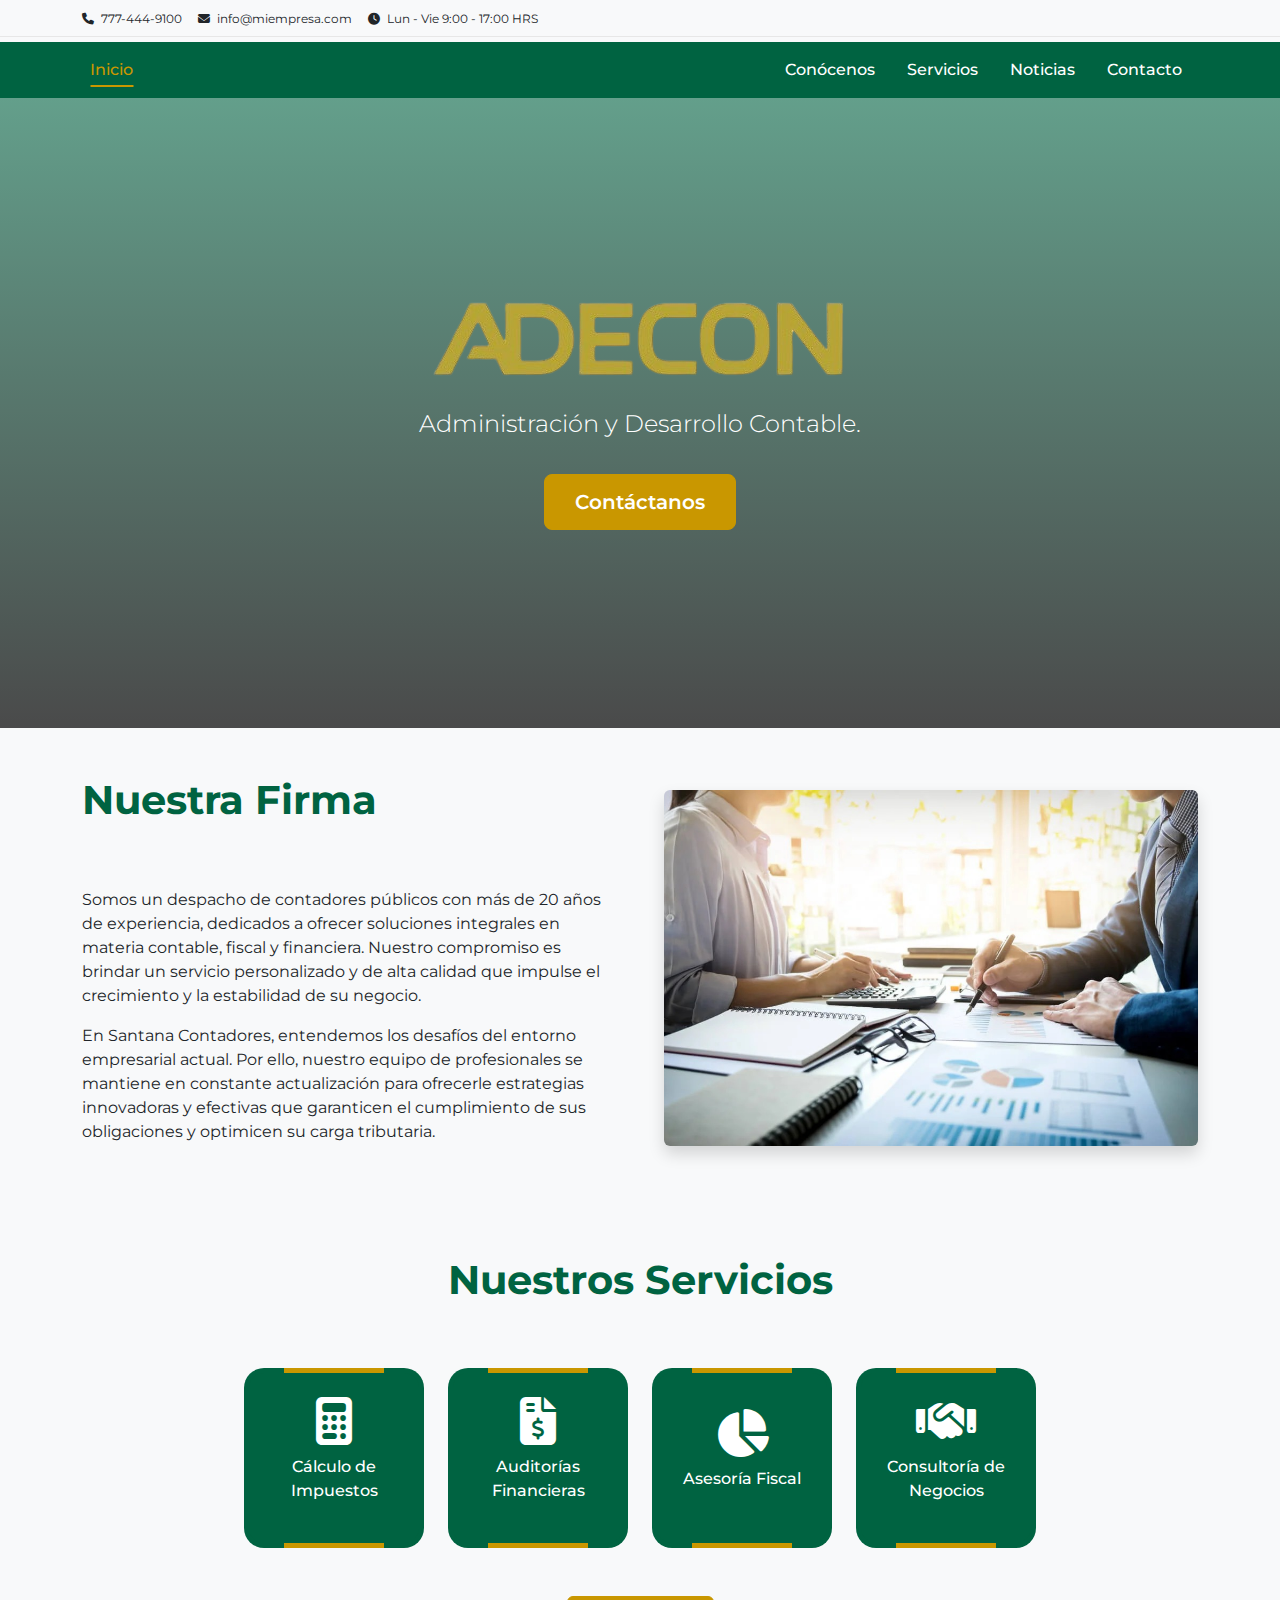
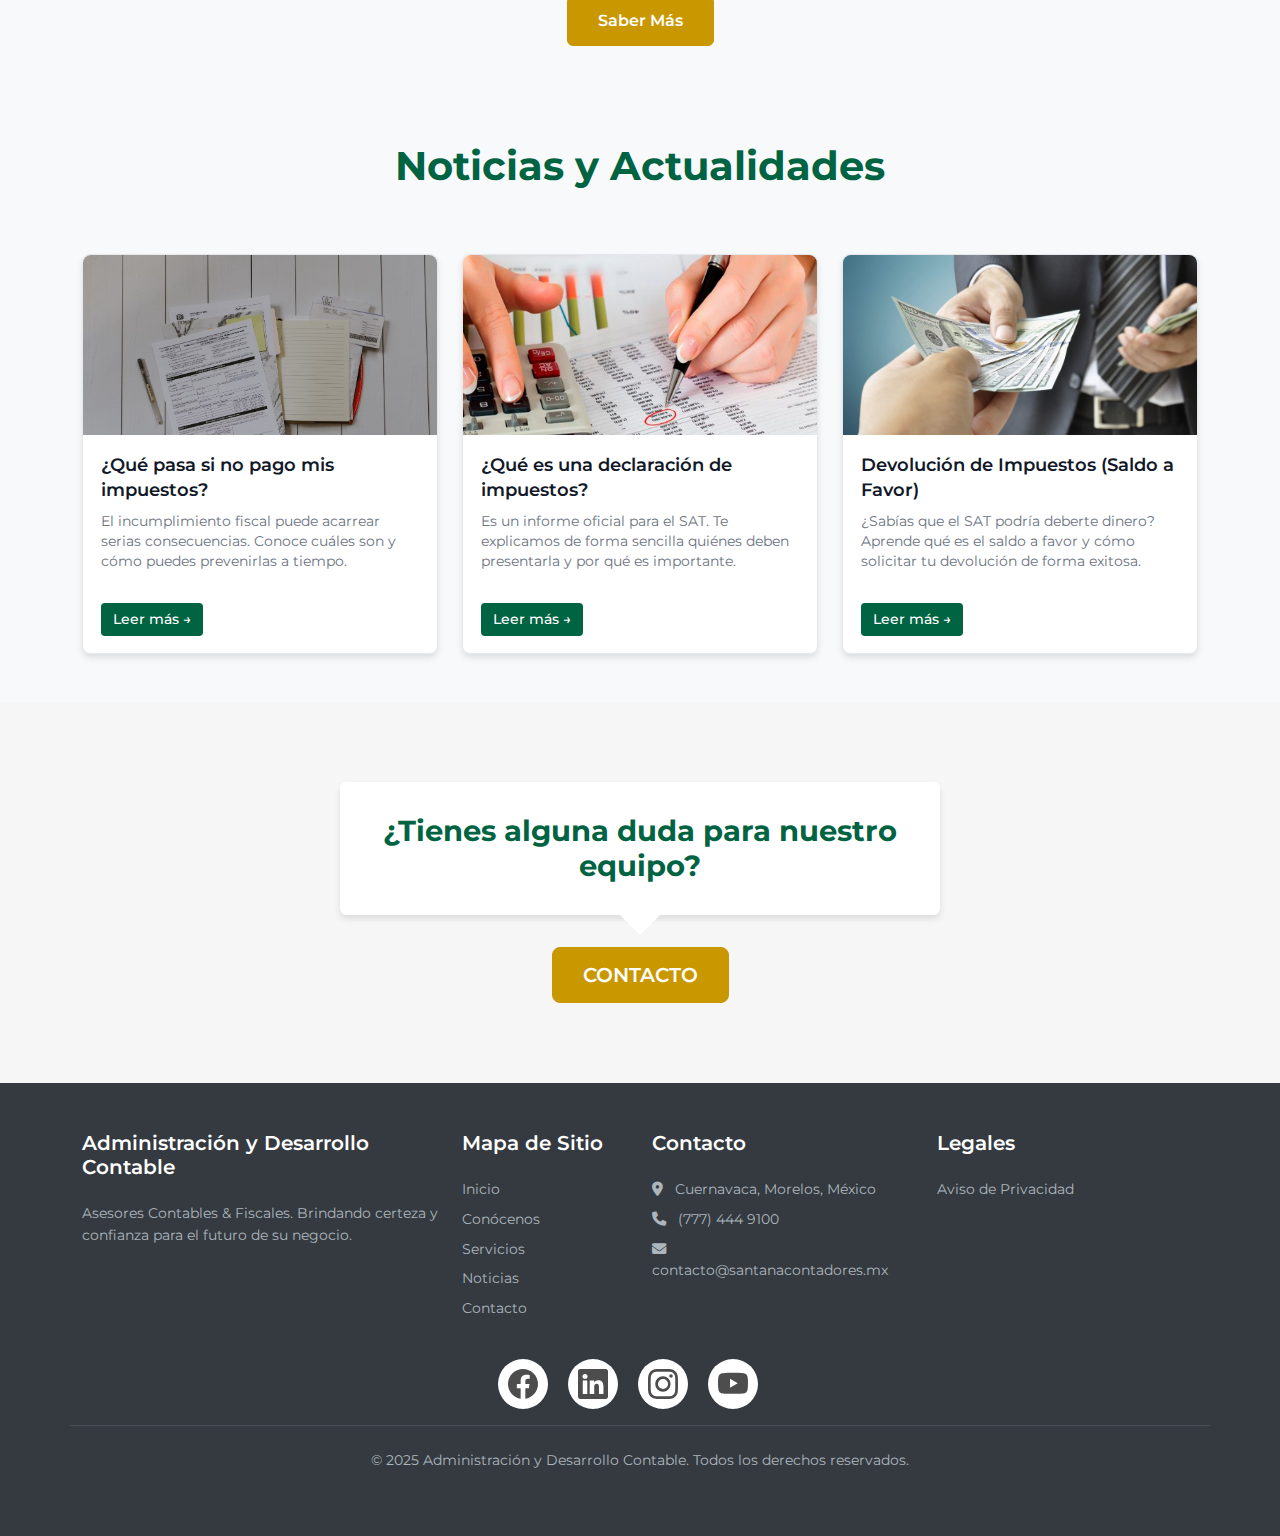
<file: index.html>
<!DOCTYPE html>
<html lang="es">
<head>
    <meta charset="UTF-8">
    <meta name="viewport" content="width=device-width, initial-scale=1.0">
    <title>Administración y Desarrollo Contable</title>
    <!-- Aqui van las librerias-->
    <link href="https://cdn.jsdelivr.net/npm/bootstrap@5.3.3/dist/css/bootstrap.min.css" rel="stylesheet">
    <link rel="stylesheet" href="https://cdnjs.cloudflare.com/ajax/libs/font-awesome/6.5.1/css/all.min.css">
    <link rel="preconnect" href="https://fonts.googleapis.com">
    <link rel="preconnect" href="https://fonts.gstatic.com" crossorigin>
    <link href="https://fonts.googleapis.com/css2?family=Montserrat:wght@400;500;700&display=swap" rel="stylesheet">
    <!-- Aqui va los CSS y icono -->
    <link rel="icon" href="img/icon.png">
    <link rel="stylesheet" href="css/responsividad.css">
    <link rel="stylesheet" href="css/botonWhatsApp.css">
    <link rel="stylesheet" href="css/botonShares.css">
    <link rel="stylesheet" href="css/colores.css">
    <link rel="stylesheet" href="css/footer.css">
    <link rel="stylesheet" href="css/navbar.css">
    <link rel="stylesheet" href="css/principal.css">
    <!-- Google tag (gtag.js) -->
<script async src="https://www.googletagmanager.com/gtag/js?id=G-TBPYPDREVS"></script>
<script>
  window.dataLayer = window.dataLayer || [];
  function gtag(){dataLayer.push(arguments);}
  gtag('js', new Date());

  gtag('config', 'G-TBPYPDREVS');
</script>
</head>
<body>
    <!-- Header -->    
    <header class="top-header">
        <div class="container d-flex flex-wrap justify-content-center justify-content-lg-between align-items-center">
            <div class="d-flex flex-wrap justify-content-center">
                <p class="mb-0 me-3"><small><i class="fas fa-phone me-1"></i> 777-444-9100</small></p>
                <p class="mb-0 me-3"><small><i class="fas fa-envelope me-1"></i> info@miempresa.com</small></p>
                <p class="mb-0"><small><i class="fas fa-clock me-1"></i> Lun - Vie 9:00 - 17:00 HRS</small></p>
            </div>
            <div class="d-none d-lg-block"></div>
        </div>
    </header>
    <!-- Navbar -->
    <nav class="navbar navbar-expand-lg navbar-dark fixed-top">
        <div class="container">
            <a class="nav-link active" href="index.html">
                Inicio
            </a>
            <button class="navbar-toggler" type="button" data-bs-toggle="collapse" data-bs-target="#navbarNav" aria-controls="navbarNav" aria-expanded="false" aria-label="Toggle navigation">
                <span class="navbar-toggler-icon"></span>
            </button>
            <div class="collapse navbar-collapse" id="navbarNav">
                <ul class="navbar-nav ms-auto">
                    <li class="nav-item"><a class="nav-link" href="conocenos.html">Conócenos</a></li>
                    <li class="nav-item"><a class="nav-link" href="servicio.html">Servicios</a></li>
                    <li class="nav-item"><a class="nav-link" href="noticias.html">Noticias</a></li>
                    <li class="nav-item"><a class="nav-link" href="contacto.html">Contacto</a></li>
                </ul>
            </div>
        </div>
    </nav>
    <!-- Este es el botón de WhatsApp --> 
    <a id="btn-whatsapp" href="" class="float-wa" target="_blank">
        <i class="fab fa-whatsapp"></i>
    </a>
    <!-- Contenido principal -->
    <main>
        <section id="hero">
            <div class="container">
                <img src="img/logo.png" alt="Logo Santana Contadores">
                <br><br>
                <p class="lead">Administración y Desarrollo Contable.</p>
                <a href="contacto.html" class="btn btn-gold btn-lg">Contáctanos</a>
            </div>
        </section>
        <section id="conocenos" class="py-5">
            <div class="container">
                <div class="row align-items-center g-5">
                    <div class="col-lg-6">
                        <h2 class="section-title text-start">Nuestra Firma</h2>
                        <p>Somos un despacho de contadores públicos con más de 20 años de experiencia, dedicados a ofrecer soluciones integrales en materia contable, fiscal y financiera. Nuestro compromiso es brindar un servicio personalizado y de alta calidad que impulse el crecimiento y la estabilidad de su negocio.</p>
                        <p>En Santana Contadores, entendemos los desafíos del entorno empresarial actual. Por ello, nuestro equipo de profesionales se mantiene en constante actualización para ofrecerle estrategias innovadoras y efectivas que garanticen el cumplimiento de sus obligaciones y optimicen su carga tributaria.</p>
                    </div>
                    <div class="col-lg-6">
                        <img src="img/img6.jpg" class="img-fluid rounded shadow" alt="Equipo de trabajo en una reunión">
                    </div>
                </div>
            </div>
        </section>
        <section id="servicios" class="py-5 bg-light">
            <div class="container">
                <h2 class="section-title">Nuestros Servicios</h2>
                <div class="row justify-content-center g-4">
                    <div class="col-auto">
                        <div class="service-card">
                            <i class="fas fa-calculator"></i>
                            <p>Cálculo de Impuestos</p>
                        </div>
                    </div>
                    <div class="col-auto">
                        <div class="service-card">
                            <i class="fas fa-file-invoice-dollar"></i>
                            <p>Auditorías Financieras</p>
                        </div>
                    </div>
                    <div class="col-auto">
                        <div class="service-card">
                            <i class="fas fa-chart-pie"></i>
                            <p>Asesoría Fiscal</p>
                        </div>
                    </div>
                    <div class="col-auto">
                        <div class="service-card">
                            <i class="fas fa-handshake"></i>
                            <p>Consultoría de Negocios</p>
                        </div>
                    </div>
                </div>
                <div class="text-center mt-5">
                    <a href="servicio.html" class="btn btn-gold">Saber Más</a>
                </div>
            </div>
        </section>
        <section id="noticias" class="py-5">
            <div class="container">
                <h2 class="section-title">Noticias y Actualidades</h2>
                <div class="row g-4">
                    <div class="col-lg-4 col-md-6 d-flex align-items-stretch">
                        <div class="news-card">
                            <div class="image" style="background-image: url('img/img1.jpg'); background-size: cover;"></div>
                            <div class="content">
                                <a href="pages/noticia-detalle1.html"><span class="title">¿Qué pasa si no pago mis impuestos?</span></a>
                                <p class="desc">El incumplimiento fiscal puede acarrear serias consecuencias. Conoce cuáles son y cómo puedes prevenirlas a tiempo.</p>
                                <a class="action" href="pages/noticia-detalle1.html">Leer más <span>→</span></a>
                            </div>
                        </div>
                    </div>
                    <div class="col-lg-4 col-md-6 d-flex align-items-stretch">
                        <div class="news-card">
                            <div class="image" style="background-image: url('img/img2.png'); background-size: cover;"></div>
                            <div class="content">
                                <a href="pages/noticia-detalle2.html"><span class="title">¿Qué es una declaración de impuestos?</span></a>
                                <p class="desc">Es un informe oficial para el SAT. Te explicamos de forma sencilla quiénes deben presentarla y por qué es importante.</p>
                                <a class="action" href="pages/noticia-detalle2.html">Leer más <span>→</span></a>
                            </div>
                        </div>
                    </div>
                    <div class="col-lg-4 col-md-6 d-flex align-items-stretch">
                        <div class="news-card">
                            <div class="image" style="background-image: url('img/img3.jpg'); background-size: cover;"></div>
                            <div class="content">
                                <a href="pages/noticia-detalle3.html"><span class="title">Devolución de Impuestos (Saldo a Favor)</span></a>
                                <p class="desc">¿Sabías que el SAT podría deberte dinero? Aprende qué es el saldo a favor y cómo solicitar tu devolución de forma exitosa.</p>
                                <a class="action" href="pages/noticia-detalle3.html">Leer más <span>→</span></a>
                            </div>
                        </div>
                    </div>
                </div>
            </div>
        </section>
        <section id="cta">
            <div class="container">
                <div class="speech-bubble">
                    <h3>¿Tienes alguna duda para nuestro equipo?</h3>
                </div>
                <a href="contacto.html" class="btn btn-gold btn-lg">CONTACTO</a>
            </div>
        </section>
    </main>
    <!-- Aqui va el footer  -->
    <footer id="contacto" class="py-5">
        <div class="container">
            <div class="row">
                <div class="col-lg-4 col-md-6 mb-4">
                    <h5>Administración y Desarrollo Contable</h5>
                    <p>Asesores Contables & Fiscales. Brindando certeza y confianza para el futuro de su negocio.</p>
                </div>
                <div class="col-lg-2 col-md-6 mb-4">
                    <h5>Mapa de Sitio</h5>
                    <ul class="list-unstyled">
                        <li><a href="#hero">Inicio</a></li>
                        <li><a href="#conocenos">Conócenos</a></li>
                        <li><a href="#servicios">Servicios</a></li>
                        <li><a href="#noticias">Noticias</a></li>
                        <li><a href="contacto.html">Contacto</a></li>
                    </ul>
                </div>
                <div class="col-lg-3 col-md-6 mb-4">
                    <h5>Contacto</h5>
                    <ul class="list-unstyled">
                        <li><i class="fas fa-map-marker-alt me-2"></i> Cuernavaca, Morelos, México</li>
                        <li><i class="fas fa-phone me-2"></i> (777) 444 9100</li>
                        <li><i class="fas fa-envelope me-2"></i> contacto@santanacontadores.mx</li>
                    </ul>
                </div>
                <div class="col-lg-3 col-md-6 mb-4">
                    <h5>Legales</h5>
                    <ul class="list-unstyled">
                        <li><a href="#">Aviso de Privacidad</a></li>
                    </ul>
                </div>
                <div class="row">
                    <ul class="example-2">
                        <li class="icon-content">
                            <a data-social="facebook" aria-label="Facebook" href="https://www.facebook.com/">
                                <div class="filled"></div>
                                <svg xml:space="preserve" viewBox="0 0 24 24" class="bi bi-facbook" fill="currentColor" height="24" width="24" xmlns="http://www.w3.org/2000/svg">
                                    <path fill="currentColor" d="M23.9981 11.9991C23.9981 5.37216 18.626 0 11.9991 0C5.37216 0 0 5.37216 0 11.9991C0 17.9882 4.38789 22.9522 10.1242 23.8524V15.4676H7.07758V11.9991H10.1242V9.35553C10.1242 6.34826 11.9156 4.68714 14.6564 4.68714C15.9692 4.68714 17.3424 4.92149 17.3424 4.92149V7.87439H15.8294C14.3388 7.87439 13.8739 8.79933 13.8739 9.74824V11.9991H17.2018L16.6698 15.4676H13.8739V23.8524C19.6103 22.9522 23.9981 17.9882 23.9981 11.9991Z"></path>
                                </svg>
                            </a>
                            <div class="tooltip">Facebook</div>
                        </li>
                        <li class="icon-content">
                            <a data-social="linkedin" aria-label="LinkedIn" href="https://www.linkedin.com/">
                                <div class="filled"></div>
                                <svg xmlns="http://www.w3.org/2000/svg" width="16" height="16" fill="currentColor" class="bi bi-linkedin" viewBox="0 0 16 16" xml:space="preserve">
                                    <path d="M0 1.146C0 .513.526 0 1.175 0h13.65C15.474 0 16 .513 16 1.146v13.708c0 .633-.526 1.146-1.175 1.146H1.175C.526 16 0 15.487 0 14.854zm4.943 12.248V6.169H2.542v7.225zm-1.2-8.212c.837 0 1.358-.554 1.358-1.248-.015-.709-.52-1.248-1.342-1.248S2.4 3.226 2.4 3.934c0 .694.521 1.248 1.327 1.248zm4.908 8.212V9.359c0-.216.016-.432.08-.586.173-.431.568-.878 1.232-.878.869 0 1.216.662 1.216 1.634v3.865h2.401V9.25c0-2.22-1.184-3.252-2.764-3.252-1.274 0-1.845.7-2.165 1.193v.025h-.016l.016-.025V6.169h-2.4c.03.678 0 7.225 0 7.225z" fill="currentColor"></path>
                                </svg>
                            </a>
                            <div class="tooltip">LinkedIn</div>
                        </li>
                        <li class="icon-content">
                            <a data-social="instagram" aria-label="Instagram" href="https://www.instagram.com/">
                                <div class="filled"></div>
                                <svg xmlns="http://www.w3.org/2000/svg" width="16" height="16" fill="currentColor" class="bi bi-instagram" viewBox="0 0 16 16" xml:space="preserve">
                                    <path d="M8 0C5.829 0 5.556.01 4.703.048 3.85.088 3.269.222 2.76.42a3.9 3.9 0 0 0-1.417.923A3.9 3.9 0 0 0 .42 2.76C.222 3.268.087 3.85.048 4.7.01 5.555 0 5.827 0 8.001c0 2.172.01 2.444.048 3.297.04.852.174 1.433.372 1.942.205.526.478.972.923 1.417.444.445.89.719 1.416.923.51.198 1.09.333 1.942.372C5.555 15.99 5.827 16 8 16s2.444-.01 3.298-.048c.851-.04 1.434-.174 1.943-.372a3.9 3.9 0 0 0 1.416-.923c.445-.445.718-.891.923-1.417.197-.509.332-1.09.372-1.942C15.99 10.445 16 10.173 16 8s-.01-2.445-.048-3.299c-.04-.851-.175-1.433-.372-1.941a3.9 3.9 0 0 0-.923-1.417A3.9 3.9 0 0 0 13.24.42c-.51-.198-1.092-.333-1.943-.372C10.443.01 10.172 0 7.998 0zm-.717 1.442h.718c2.136 0 2.389.007 3.232.046.78.035 1.204.166 1.486.275.373.145.64.319.92.599s.453.546.598.92c.11.281.24.705.275 1.485.039.843.047 1.096.047 3.231s-.008 2.389-.047 3.232c-.035.78-.166 1.203-.275 1.485a2.5 2.5 0 0 1-.599.919c-.28.28-.546.453-.92.598-.28.11-.704.24-1.485.276-.843.038-1.096.047-3.232.047s-2.39-.009-3.233-.047c-.78-.036-1.203-.166-1.485-.276a2.5 2.5 0 0 1-.92-.598 2.5 2.5 0 0 1-.6-.92c-.109-.281-.24-.705-.275-1.485-.038-.843-.046-1.096-.046-3.233s.008-2.388.046-3.231c.036-.78.166-1.204.276-1.486.145-.373.319-.64.599-.92s.546-.453.92-.598c.282-.11.705-.24 1.485-.276.738-.034 1.024-.044 2.515-.045zm4.988 1.328a.96.96 0 1 0 0 1.92.96.96 0 0 0 0-1.92m-4.27 1.122a4.109 4.109 0 1 0 0 8.217 4.109 4.109 0 0 0 0-8.217m0 1.441a2.667 2.667 0 1 1 0 5.334 2.667 2.667 0 0 1 0-5.334" fill="currentColor"></path>
                                </svg>
                            </a>
                            <div class="tooltip">Instagram</div>
                        </li>
                        <li class="icon-content">
                            <a data-social="youtube" aria-label="YouTube" href="https://www.youtube.com/">
                            <div class="filled"></div>
                            <svg xmlns="http://www.w3.org/2000/svg" width="16" height="16" fill="currentColor" class="bi bi-youtube" viewBox="0 0 16 16" xml:space="preserve">
                                <path d="M8.051 1.999h.089c.822.003 4.987.033 6.11.335a2.01 2.01 0 0 1 1.415 1.42c.101.38.172.883.22 1.402l.01.104.022.26.008.104c.065.914.073 1.77.074 1.957v.075c-.001.194-.01 1.108-.082 2.06l-.008.105-.009.104c-.05.572-.124 1.14-.235 1.558a2.01 2.01 0 0 1-1.415 1.42c-1.16.312-5.569.334-6.18.335h-.142c-.309 0-1.587-.006-2.927-.052l-.17-.006-.087-.004-.171-.007-.171-.007c-1.11-.049-2.167-.128-2.654-.26a2.01 2.01 0 0 1-1.415-1.419c-.111-.417-.185-.986-.235-1.558L.09 9.82l-.008-.104A31 31 0 0 1 0 7.68v-.123c.002-.215.01-.958.064-1.778l.007-.103.003-.052.008-.104.022-.26.01-.104c.048-.519.119-1.023.22-1.402a2.01 2.01 0 0 1 1.415-1.42c.487-.13 1.544-.21 2.654-.26l.17-.007.172-.006.086-.003.171-.007A100 100 0 0 1 7.858 2zM6.4 5.209v4.818l4.157-2.408z" fill="currentColor"></path>
                            </svg>
                            </a>
                            <div class="tooltip">YouTube</div>
                        </li>
                    </ul>
                </div>
            </div>
            <div class="row">
                <div class="col-12 text-center footer-bottom pt-4">
                    <p>&copy; 2025 Administración y Desarrollo Contable. Todos los derechos reservados.</p>
                </div>
            </div>
        </div>
    </footer>
    <!-- Aqui van los script  -->
    <script src="https://cdn.jsdelivr.net/npm/bootstrap@5.3.3/dist/js/bootstrap.bundle.min.js"></script>
    <script src="js/navbar.js"></script>
    <script src="js/codigoBotonWhatssApp.js"></script>
</body>

</html>
</file>
<file: css/responsividad.css>
/* --- Media Queries para Responsividad --- */
@media (max-width: 991.98px) {
    body { padding-top: 104px; } /* Ajuste para el header + navbar colapsado */
    .navbar { top: 42px; }
    #hero h1 { font-size: 2.5rem; }
    #hero p { font-size: 1.2rem; }
    .top-header { display: none; } /* Ocultar barra superior en móviles */
    body { padding-top: 56px; } /* Solo el espacio del navbar */
    .navbar { top: 0; }
}
</file>
<file: css/botonWhatsApp.css>
/* --- BOTÓN FLOTANTE WHATSAPP --- */
.float-wa {
    position: fixed;
    width: 60px;
    height: 60px;
    bottom: 40px;
    right: 40px;
    background-color: #25d366;
    color: #FFF;
    border-radius: 50px;
    text-align: center;
    font-size: 30px;
    box-shadow: 2px 2px 3px #999;
    z-index: 1000;
    display: flex;
    align-items: center;
    justify-content: center;
    text-decoration: none;
    transition: all 0.3s ease;
    opacity: 0;
    animation: aparecer 0.5s ease forwards;
}

.float-wa:hover {
    background-color: #128C7E;
    transform: scale(1.1);
    box-shadow: 4px 4px 6px #999;
}

@keyframes aparecer {
    to {
        opacity: 1;
    }
}
</file>
<file: css/botonShares.css>
/* --- Estilos base (los que ya tenías) --- */
ul {
    list-style: none;
}

.example-2 {
    display: flex;
    justify-content: center;
    align-items: center;
}

.example-2 .icon-content {
    margin: 0 10px;
    position: relative;
}

.example-2 .icon-content .tooltip {
    position: absolute;
    top: -30px;
    left: 50%;
    transform: translateX(-50%);
    color: #fff;
    padding: 6px 10px;
    border-radius: 5px;
    opacity: 0;
    visibility: hidden;
    font-size: 14px;
    transition: all 0.3s ease;
}

.example-2 .icon-content:hover .tooltip {
    opacity: 1;
    visibility: visible;
    top: -50px;
}

.example-2 .icon-content a {
    position: relative;
    overflow: hidden;
    display: flex;
    justify-content: center;
    align-items: center;
    width: 50px;
    height: 50px;
    border-radius: 50%;
    color: #4d4d4d;
    background-color: #fff;
    transition: all 0.3s ease-in-out;
}

.example-2 .icon-content a:hover {
    box-shadow: 3px 2px 45px 0px rgb(0 0 0 / 12%);
}

.example-2 .icon-content a svg {
    position: relative;
    z-index: 1;
    width: 30px;
    height: 30px;
}

.example-2 .icon-content a:hover {
    color: white;
}

.example-2 .icon-content a .filled {
    position: absolute;
    top: auto;
    bottom: 0;
    left: 0;
    width: 100%;
    height: 0;
    background-color: #000;
    transition: all 0.3s ease-in-out;
}
.example-2 .icon-content a:hover .filled {
    height: 100%;
}

/* --- NUEVAS REGLAS DE COLOR (AGREGAR ESTO) --- */
.example-2 .icon-content a[data-social="facebook"] .filled,
.example-2 .icon-content a[data-social="facebook"] ~ .tooltip {
    background-color: #1877f2;
}

.example-2 .icon-content a[data-social="linkedin"] .filled,
.example-2 .icon-content a[data-social="linkedin"] ~ .tooltip {
    background-color: #0a66c2;
}

.example-2 .icon-content a[data-social="instagram"] .filled,
.example-2 .icon-content a[data-social="instagram"] ~ .tooltip {
    background: radial-gradient(circle at 30% 107%, #fdf497 0%, #fdf497 5%, #fd5949 45%,#d6249f 60%,#285AEB 90%);
}

.example-2 .icon-content a[data-social="youtube"] .filled,
.example-2 .icon-content a[data-social="youtube"] ~ .tooltip {
    background-color: #ff0000;
}
</file>
<file: css/colores.css>
/* --- VARIABLES Y ESTILOS GENERALES --- */
:root {
    --verde-bandera: #006341;
    --dorado: #C99700;
    --gris-oscuro: #343a40;
    --blanco-humo: rgba(245, 245, 245, 0.9);
}
</file>
<file: css/footer.css>
/* --- FOOTER --- */
footer {
    background-color: var(--gris-oscuro);
    color: #adb5bd;
    font-size: 0.9rem;
}

footer h5 {
    color: white;
    margin-bottom: 1.5rem;
    font-weight: 600;
}

footer a {
    color: #adb5bd;
    text-decoration: none;
    transition: color 0.3s;
}

footer a:hover {
    color: var(--dorado);
}

footer ul {
    list-style: none;
    padding-left: 0;
}

footer ul li {
    margin-bottom: 0.5rem;
}

.footer-bottom {
    border-top: 1px solid #495057;
    padding-top: 1.5rem;
}
</file>
<file: css/navbar.css>
body {
    font-family: 'Montserrat', sans-serif;
    /* Espacio superior para compensar las barras de navegación fijas */
    padding-top: 98px;
    background-color: #f8f9fa;
}

h1, h2, h3 {
    font-weight: 700;
}

.section-title {
    text-align: center;
    margin-bottom: 4rem;
    font-size: 2.5rem;
    color: var(--verde-bandera);
}

/* --- BARRA DE CONTACTO SUPERIOR --- */
.top-header {
    background-color: #f8f9fa;
    padding: 0.5rem 0;
    border-bottom: 1px solid #e7e7e7;
    font-size: 0.85rem;
    position: fixed;
    top: 0;
    width: 100%;
    z-index: 1031; /* Superior al navbar */
    transition: top 0.3s ease-in-out;
}

/* --- NAVBAR PRINCIPAL --- */
.navbar {
    background-color: var(--verde-bandera);
    transition: all 0.3s ease;
    top: 42px; /* Posición inicial debajo del top-header */
}

.navbar.scrolled {
    background-color: rgba(0, 99, 65, 0.95);
    box-shadow: 0 2px 10px rgba(0, 0, 0, 0.1);
    top: 0; /* Se mueve arriba cuando el header desaparece */
}

.navbar-brand img {
    height: 40px;
}

.nav-link {
    color: white !important;
    font-weight: 500;
    margin: 0 8px;
    position: relative;
}

.nav-link:hover, .nav-link.active {
    color: var(--dorado) !important;
}

.nav-link::after {
    content: '';
    position: absolute;
    width: 0;
    height: 2px;
    background: var(--dorado);
    bottom: -5px;
    left: 50%;
    transform: translateX(-50%);
    transition: width 0.3s;
}

.nav-link:hover::after, .nav-link.active::after {
    width: 100%;
}

.navbar-toggler {
    border-color: rgba(255, 255, 255, 0.5);
}

.navbar-toggler-icon {
    background-image: url("data:image/svg+xml,%3csvg xmlns='http://www.w3.org/2000/svg' viewBox='0 0 30 30'%3e%3cpath stroke='rgba%28255, 255, 255, 1%29' stroke-linecap='round' stroke-miterlimit='10' stroke-width='2' d='M4 7h22M4 15h22M4 23h22'/%3e%3c/svg%3e");
}
</file>
<file: css/principal.css>
/* --- SECCIÓN HERO --- */
#hero {
    position: relative;
    height: 70vh;
    color: white;
    display: flex;
    align-items: center;
    justify-content: center;
    text-align: center;
    background: url('https://images.unsplash.com/photo-1554224155-82a472179924?q=80&w=2070&auto=format&fit=crop') no-repeat center center/cover;
}

#hero::before {
    content: '';
    position: absolute;
    top: 0;
    left: 0;
    right: 0;
    bottom: 0;
    /* El efecto "humo blanco" se logra con este gradiente */
    background: linear-gradient(rgba(0, 99, 65, 0.6), rgba(0, 0, 0, 0.7));
    z-index: 1;
}

#hero .container {
    position: relative;
    z-index: 2;
}

#hero h1 {
    font-size: 3.5rem;
    font-weight: 700;
    text-shadow: 2px 2px 4px rgba(0,0,0,0.5);
}

#hero p {
    font-size: 1.5rem;
    margin-bottom: 2rem;
}

.btn-gold {
    background-color: var(--dorado);
    border-color: var(--dorado);
    color: white;
    padding: 12px 30px;
    font-weight: 600;
    transition: all 0.3s;
}

.btn-gold:hover {
    background-color: #A47B00;
    border-color: #A47B00;
    color: white;
    transform: translateY(-2px);
}

/* --- TARJETAS DE SERVICIOS ANIMADAS --- */
.service-card {
    width: 180px;
    height: 180px;
    background: var(--verde-bandera);
    position: relative;
    display: flex;
    flex-direction: column;
    place-content: center;
    place-items: center;
    overflow: hidden;
    border-radius: 20px;
    color: white;
    text-align: center;
    padding: 1rem;
}

.service-card i {
    font-size: 3em;
    z-index: 1;
}

.service-card p {
    z-index: 1;
    font-size: 1em;
    font-weight: 500;
    margin-top: 10px;
}

.service-card::before {
    content: '';
    position: absolute;
    width: 100px;
    background-image: linear-gradient(180deg, var(--dorado), var(--dorado));
    height: 130%;
    animation: rotBGimg 3s linear infinite;
    transition: all 0.2s linear;
}

@keyframes rotBGimg {
    from { transform: rotate(0deg); }
    to { transform: rotate(360deg); }
}

.service-card::after {
    content: '';
    position: absolute;
    background: var(--verde-bandera);
    inset: 5px;
    border-radius: 15px;
}

/* --- TARJETAS DE NOTICIAS --- */
.news-card {
    border-radius: 0.5rem;
    background-color: #fff;
    box-shadow: 0 4px 6px rgba(0, 0, 0, 0.1);
    border: 1px solid #e5e7eb;
    transition: transform 0.3s ease, box-shadow 0.3s ease;
    height: 100%;
}

.news-card:hover {
    transform: translateY(-5px);
    box-shadow: 0 10px 15px rgba(0, 0, 0, 0.1);
}

.news-card a { text-decoration: none; }
.news-card .content { padding: 1.1rem; }
.news-card .image {
    object-fit: cover;
    width: 100%;
    height: 180px;
    background-color: #e0e0e0;
    border-top-left-radius: 0.5rem;
    border-top-right-radius: 0.5rem;
}
.news-card .title {
    color: #111827;
    font-size: 1.125rem;
    line-height: 1.5rem;
    font-weight: 600;
}
.news-card .desc {
    margin-top: 0.5rem;
    color: #6B7280;
    font-size: 0.875rem;
    line-height: 1.25rem;
}
.news-card .action {
    display: inline-flex;
    margin-top: 1rem;
    color: #ffffff;
    font-size: 0.875rem;
    font-weight: 500;
    align-items: center;
    gap: 0.25rem;
    background-color: var(--verde-bandera);
    padding: 6px 12px;
    border-radius: 4px;
}
.news-card .action span { transition: .3s ease; }
.news-card .action:hover span { transform: translateX(4px); }

/* --- SECCIÓN CTA (CALL TO ACTION) --- */
#cta {
    background-color: var(--blanco-humo);
    padding: 5rem 0;
    text-align: center;
}

#cta .speech-bubble {
    position: relative;
    background: #fff;
    border-radius: .4em;
    padding: 2rem;
    box-shadow: 0 4px 6px rgba(0,0,0,0.1);
    max-width: 600px;
    margin: 0 auto 2rem auto;
}

#cta .speech-bubble:after {
    content: '';
    position: absolute;
    bottom: 0;
    left: 50%;
    width: 0;
    height: 0;
    border: 20px solid transparent;
    border-top-color: #fff;
    border-bottom: 0;
    margin-left: -20px;
    margin-bottom: -20px;
}

#cta h3 {
    font-size: 1.8rem;
    color: var(--verde-bandera);
    margin-bottom: 0;
}

/* --- BOTÓN FLOTANTE WHATSAPP --- */
.float-wa {
    position: fixed;
    width: 60px;
    height: 60px;
    bottom: 40px;
    right: 40px;
    background-color: #25d366;
    color: #FFF;
    border-radius: 50px;
    text-align: center;
    font-size: 30px;
    box-shadow: 2px 2px 3px #999;
    z-index: 1000;
    display: flex;
    align-items: center;
    justify-content: center;
}

/* --- Media Queries para Responsividad --- */
@media (max-width: 991.98px) {
    body { padding-top: 104px; } /* Ajuste para el header + navbar colapsado */
    .navbar { top: 42px; }
    #hero h1 { font-size: 2.5rem; }
    #hero p { font-size: 1.2rem; }
    .top-header { display: none; } /* Ocultar barra superior en móviles */
    body { padding-top: 56px; } /* Solo el espacio del navbar */
    .navbar { top: 0; }
}
</file>
